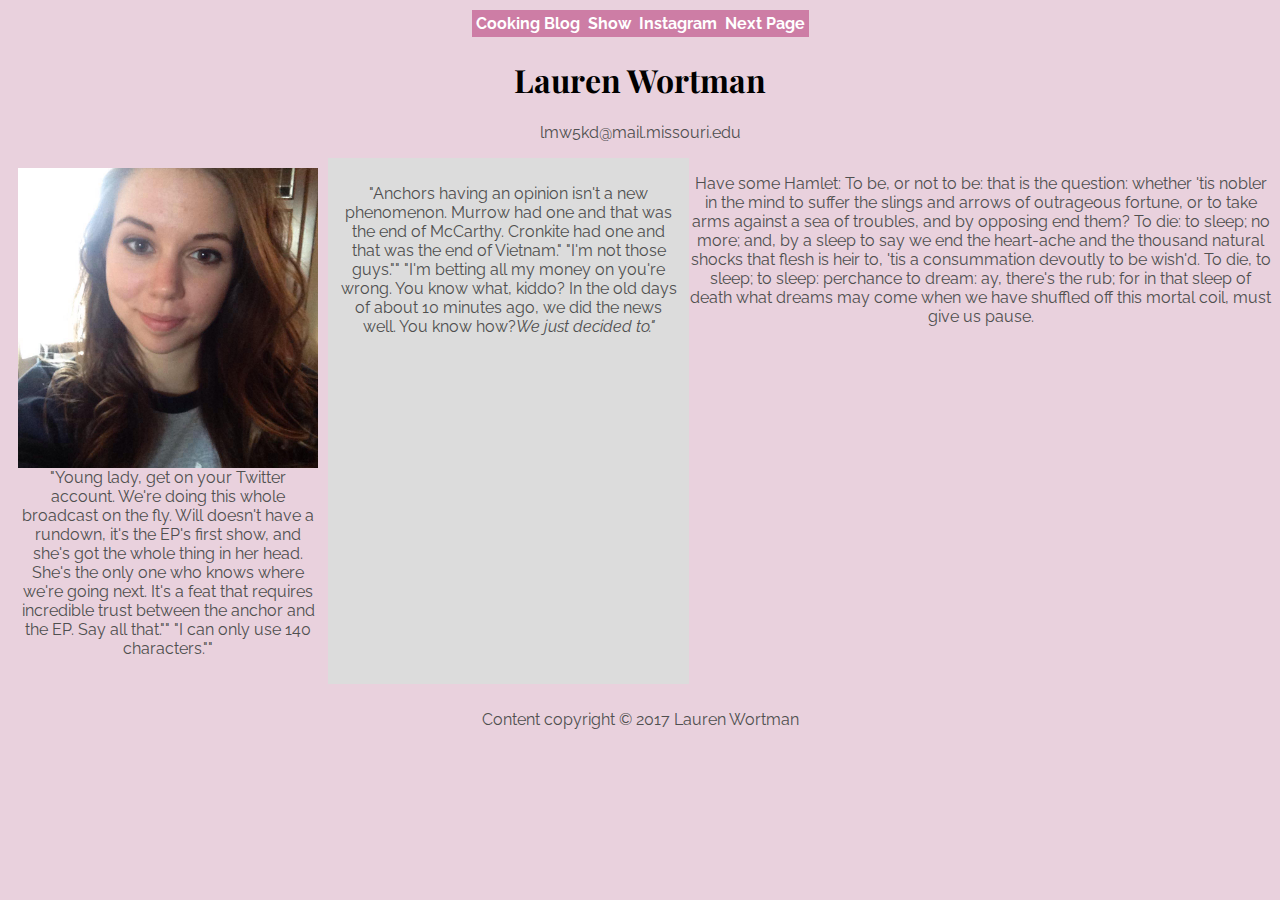
<file: index.html>
<!DOCTYPE html PUBLIC "-//W3C//DTD XHTML 1.0 Transitional//EN"
   "http://www.w3.org/TR/xhtml1/DTD/xhtml1-transitional.dtd">
<html xmlns="http://www.w3.org/1999/xhtml">
<head>
    <title>Lauren's first website</title>
    <meta http-equiv="content-type"
        content="text/html;charset=utf-8" />
    <meta name="viewport" content="width=device-width, initial-scale=1"/>
    <link href="https://fonts.googleapis.com/css?family=Playfair+Display:400,400i,700|Raleway:400,400i,700" rel="stylesheet"/>
    <link rel="stylesheet" type="text/css" href="style_copy.css"/>
    <script src="https://code.jquery.com/jquery-1.12.0.min.js"></script>
  <script src="finished.js" type="text/javascript"></script>
</head>
<body>
<nav>
  <header>
    <h1>Menu</h1>
  </header>
  <a class="menu-trigger" href="#">&#9776;</a>
<ul class="navigation" id="nav">
  <li><a href="https://cookingwithlauren.wordpress.com/">Cooking Blog</a></li>
  <li><a href="http://www.cc.com/shows/the-daily-show-with-trevor-noah">Show</a></li>
  <li><a href="https://www.instagram.com/burrito_the_corgi/">Instagram</a></li>
  <li><a href="index2.html">Next Page</a></li>
</ul>
</nav>
<h1><span class="bold">Lauren Wortman</span></h1>
<p>lmw5kd@mail.missouri.edu</p>
<div class="wrapper">
<!--This is a comment. It won't show up in your browser, only in the page source-->
<article>
    <div class="image">
      <a href="mailto:laurenmkwortman@gmail.com">
        <img src="Me.jpg" alt="This is my face" title="this picture is the biggest of pictures" width="300px" height="300px" />
    </a>
    </div>
    <p>"Young lady, get on your Twitter account.
      We're doing this whole broadcast on the fly.
      Will doesn't have a rundown, it's the EP's first show, and she's got the whole thing in her head.
      She's the only one who knows where we're going next.
      It's a feat that requires incredible trust between the anchor and the EP.
      Say all that.""
      "I can only use 140 characters.""</p>
</article>
<aside>
  <p> "Anchors having an opinion isn't a new phenomenon.
    Murrow had one and that was the end of McCarthy.
    Cronkite had one and that was the end of Vietnam."
    "I'm not those guys.""
    "I'm betting all my money on you're wrong.
    You know what, kiddo? In the old days of about 10 minutes ago, we did the news well.
    You know how?<span class="italic">We just decided to."</span>
  </p>
</aside>
<nextaside>
  <p> Have some Hamlet: To be, or not to be: that is the question: whether 'tis nobler in the mind to suffer the slings and arrows of outrageous fortune, or to take arms against a sea of troubles, and by opposing end them? To die: to sleep; no more; and, by a sleep to say we end the heart-ache and the thousand natural shocks that flesh is heir to, 'tis a consummation devoutly to be wish'd. To die, to sleep; to sleep: perchance to dream: ay, there's the rub; for in that sleep of death what dreams may come when we have shuffled off this mortal coil, must give us pause.
  </p>
</nextaside>
<footer><p>Content copyright &copy; 2017 Lauren Wortman</p></footer>
</div>
</body>
</html>
</file>
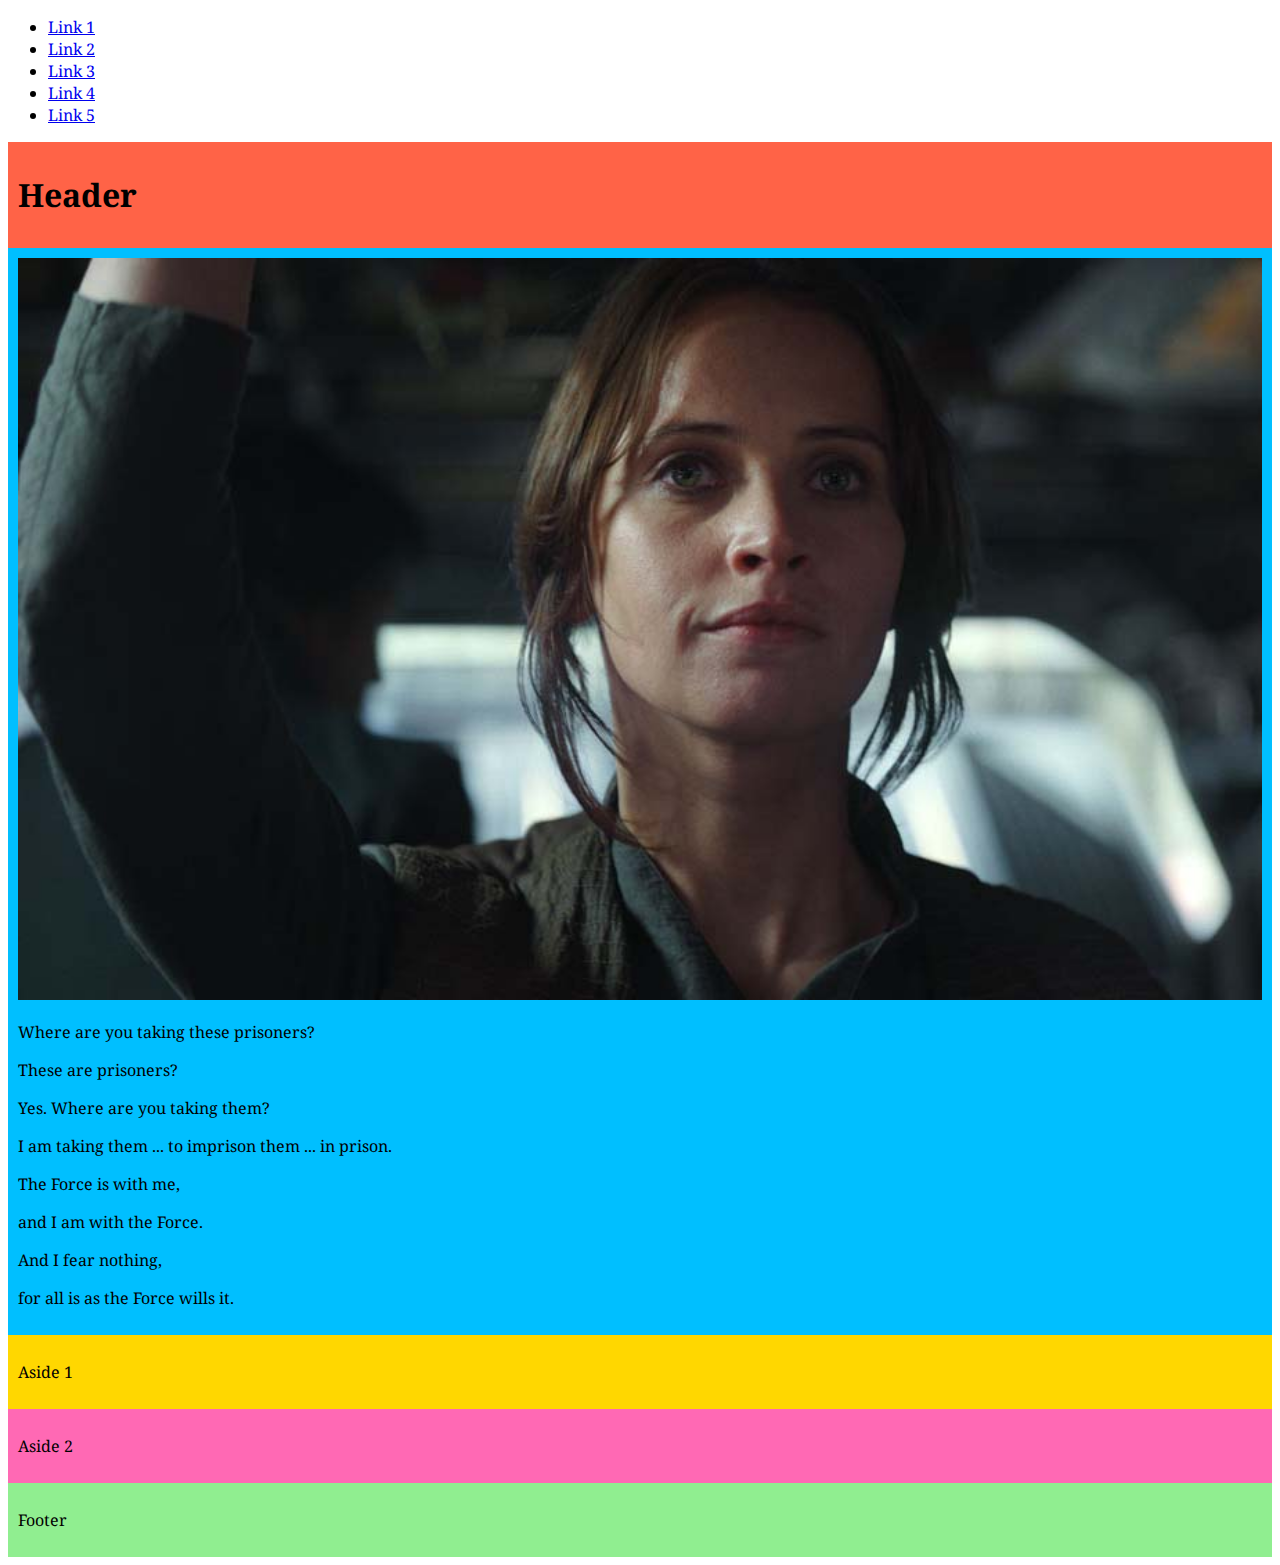
<file: flexbox-3col/index.html>
<!DOCTYPE html>

<html>
<head>
	<title>A basic page</title>
	<meta http-equiv="content-type" content="text/html;charset=utf-8" />
	<meta name="viewport" content="width=device-width, initial-scale=1">
	<link href="https://fonts.googleapis.com/css?family=Droid+Serif" rel="stylesheet">
	<link rel="stylesheet" href="style.css">
</head>

<body>
  <nav>
    <ul>
      <li><a href="#">Link 1</a></li>
      <li><a href="#">Link 2</a></li>
      <li><a href="#">Link 3</a></li>
      <li><a href="#">Link 4</a></li>
      <li><a href="#">Link 5</a></li>
    </ul>
  </nav>
	<div class="wapper">
  <header>
	  <h1>Header</h1>
  </header>
    <article>
		<div class="image">
			<img src="r1.jpg" alt="An image of Jyn Erso from Rogue 1"/>
		<div/>
		<div class="story">
      	<p>Where are you taking these prisoners?</p>
		<p>These are prisoners?</p>
		<p>Yes. Where are you taking them?</p>
		<p>I am taking them ... to imprison them ... in prison.</p>
		<p>The Force is with me,</p>
		<p>and I am with the Force.</p>
		<p>And I fear nothing,</p>
		<p>for all is as the Force wills it.</p>
	</div>
    </article>
    <aside class="aside-1">
		<p>Aside 1</p>
	</aside>
    <aside class="aside-2">
		<p>Aside 2</p>
	</aside>
    <footer>
		<p>Footer</p>
	</footer>
</div>
</body>
</html>
</file>
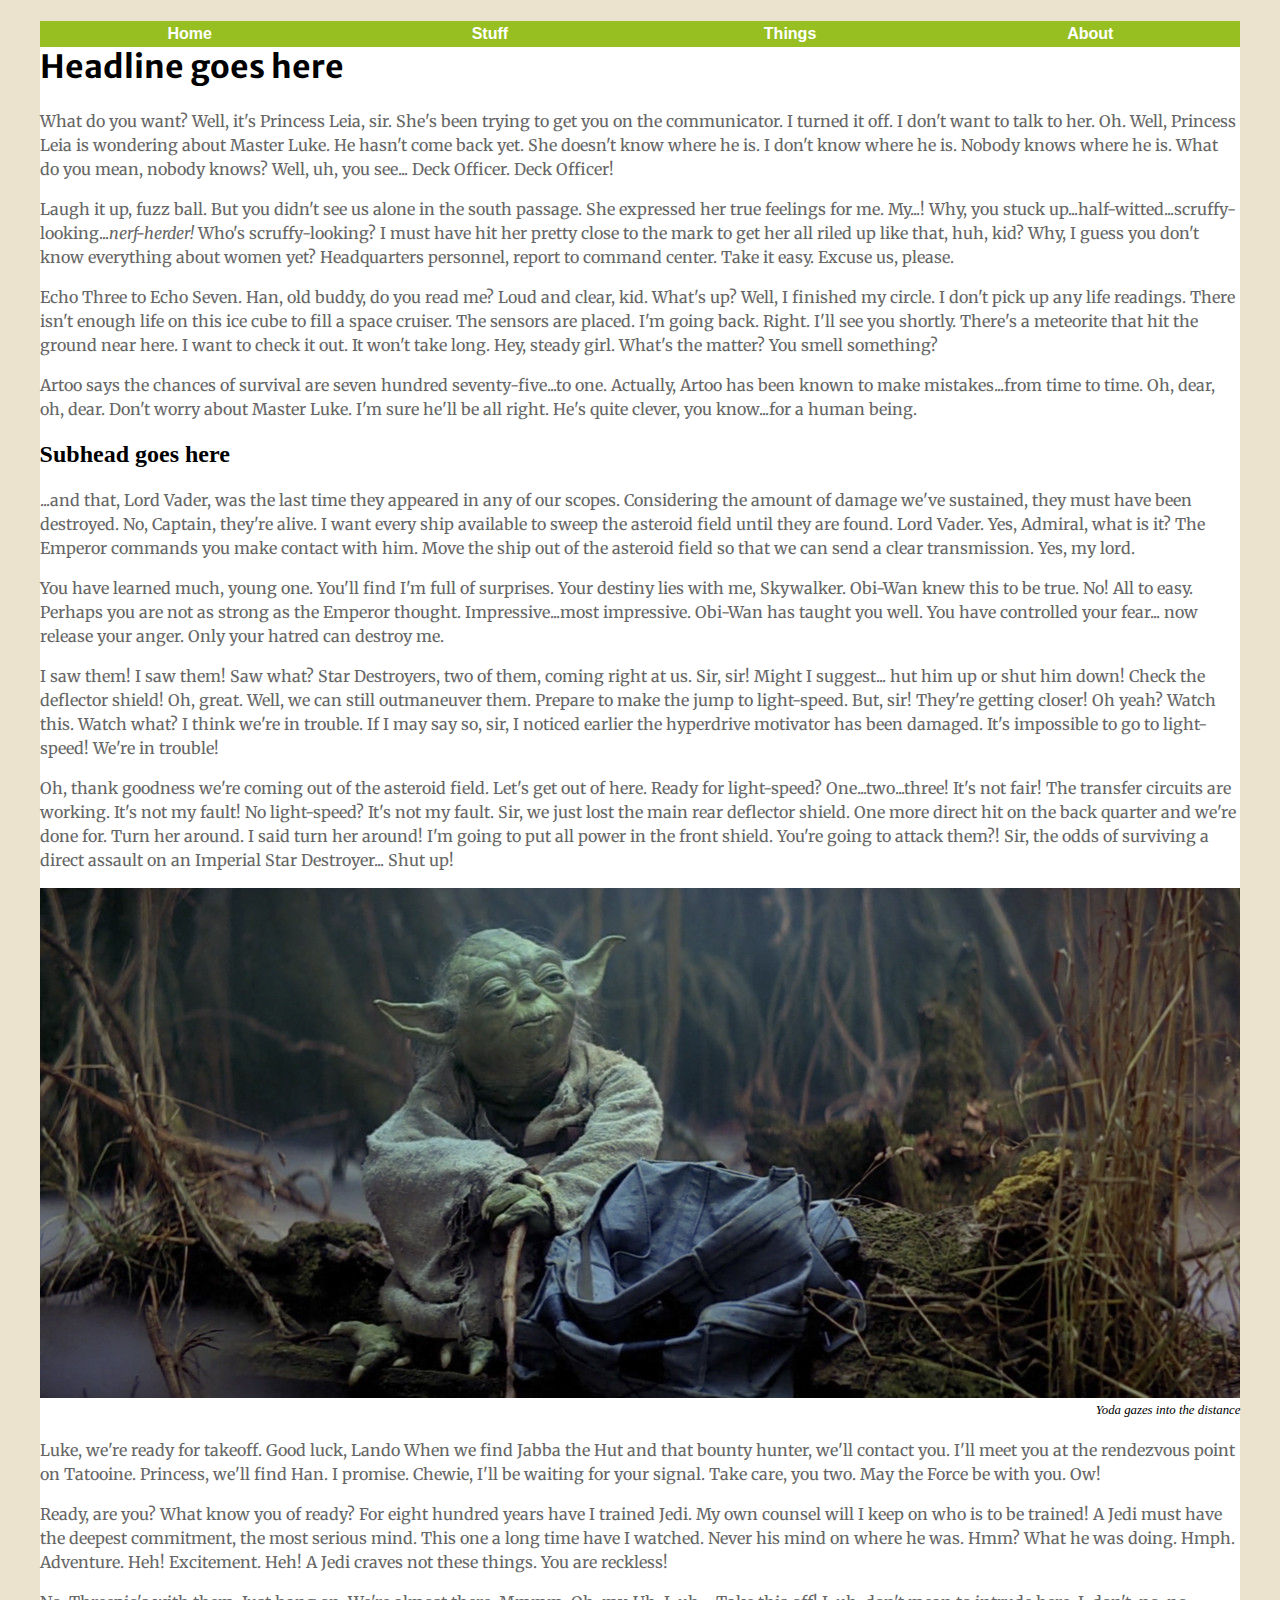
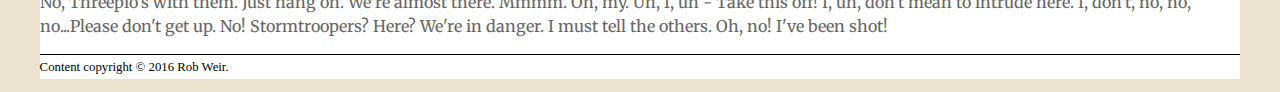
<file: google_fonts/index.html>
<!DOCTYPE html PUBLIC "-//W3C//DTD XHTML 1.0 Transitional//EN"
   "http://www.w3.org/TR/xhtml1/DTD/xhtml1-transitional.dtd">

<html xmlns="http://www.w3.org/1999/xhtml">

<head>
	<title>	Your page title goes here </title>
	<meta http-equiv="content-type" content="text/html;charset=utf-8" />
  <link href="https://fonts.googleapis.com/css?family=Merriweather|Merriweather+Sans:400,700" rel="stylesheet">
    <link rel="stylesheet" type="text/css" href="style.css">
    <!-- <style type="text/css">
        body {background-color:yellow;}
    </style> -->
</head>

<body>
<!--This is a comment. It won't show up in your browser, only in the page source-->
    <div id="container">

    <div id="header">
        <ul id="nav">
            <li><a href="index.html">Home</a></li>
            <li><a href="#">Stuff</a></li>
            <li><a href="#">Things</a></li>
            <li><a href="#">About</a></li>
        </ul>

        <h1>Headline goes here</h1>
    </div>
    <!-- end header div -->
    <p>What do you want? Well, it's Princess Leia, sir. She's been trying to get you on the communicator. I turned it off. I don't want to talk to her. Oh. Well, Princess Leia is wondering about Master Luke. He hasn't come back yet. She doesn't know where he is. I don't know where he is. Nobody knows where he is. What do you mean, nobody knows? Well, uh, you see... Deck Officer. Deck Officer!</p>

    <p>Laugh it up, fuzz ball. But you didn't see us alone in the south passage. She expressed her true feelings for me. My...! Why, you stuck up...half-witted...scruffy-looking...<span class="italic">nerf-herder!</span> Who's scruffy-looking? I must have hit her pretty close to the mark to get her all riled up like that, huh, kid? Why, I guess you don't know everything about women yet? Headquarters personnel, report to command center. Take it easy. Excuse us, please.</p>

    <p>Echo Three to Echo Seven. Han, old buddy, do you read me? Loud and clear, kid. What's up? Well, I finished my circle. I don't pick up any life readings. There isn't enough life on this ice cube to fill a space cruiser. The sensors are placed. I'm going back. Right. I'll see you shortly. There's a meteorite that hit the ground near here. I want to check it out. It won't take long. Hey, steady girl. What's the matter? You smell something?</p>

    <p>Artoo says the chances of survival are seven hundred seventy-five...to one. Actually, Artoo has been known to make mistakes...from time to time. Oh, dear, oh, dear. Don't worry about Master Luke. I'm sure he'll be all right. He's quite clever, you know...for a human being.</p>

    <h2>Subhead goes here</h2>

    <p>...and that, Lord Vader, was the last time they appeared in any of our scopes. Considering the amount of damage we've sustained, they must have been destroyed. No, Captain, they're alive. I want every ship available to sweep the asteroid field until they are found. Lord Vader. Yes, Admiral, what is it? The Emperor commands you make contact with him. Move the ship out of the asteroid field so that we can send a clear transmission. Yes, my lord.</p>

    <p>You have learned much, young one. You'll find I'm full of surprises. Your destiny lies with me, Skywalker. Obi-Wan knew this to be true. No! All to easy. Perhaps you are not as strong as the Emperor thought. Impressive...most impressive. Obi-Wan has taught you well. You have controlled your fear... now release your anger. Only your hatred can destroy me.</p>

    <p>I saw them! I saw them! Saw what? Star Destroyers, two of them, coming right at us. Sir, sir! Might I suggest... hut him up or shut him down! Check the deflector shield! Oh, great. Well, we can still outmaneuver them. Prepare to make the jump to light-speed. But, sir! They're getting closer! Oh yeah? Watch this. Watch what? I think we're in trouble. If I may say so, sir, I noticed earlier the hyperdrive motivator has been damaged. It's impossible to go to light-speed! We're in trouble!</p>

    <p>Oh, thank goodness we're coming out of the asteroid field. Let's get out of here. Ready for light-speed? One...two...three! It's not fair! The transfer circuits are working. It's not my fault! No light-speed? It's not my fault. Sir, we just lost the main rear deflector shield. One more direct hit on the back quarter and we're done for. Turn her around. I said turn her around! I'm going to put all power in the front shield. You're going to attack them?! Sir, the odds of surviving a direct assault on an Imperial Star Destroyer... Shut up!</p>

    <img src="img/yoda.jpg" alt="A picture of Jedi Master Yoda" width="100%" />

    <p class="caption">Yoda gazes into the distance<p>

    <p>Luke, we're ready for takeoff. Good luck, Lando When we find Jabba the Hut and that bounty hunter, we'll contact you. I'll meet you at the rendezvous point on Tatooine. Princess, we'll find Han. I promise. Chewie, I'll be waiting for your signal. Take care, you two. May the Force be with you. Ow!</p>

    <p>Ready, are you? What know you of ready? For eight hundred years have I trained Jedi. My own counsel will I keep on who is to be trained! A Jedi must have the deepest commitment, the most serious mind. This one a long time have I watched. Never his mind on where he was. Hmm? What he was doing. Hmph. Adventure. Heh! Excitement. Heh! A Jedi craves not these things. You are reckless!</p>

    <p>No, Threepio's with them. Just hang on. We're almost there. Mmmm. Oh, my. Uh, I, uh - Take this off! I, uh, don't mean to intrude here. I, don't, no, no, no...Please don't get up. No! Stormtroopers? Here? We're in danger. I must tell the others. Oh, no! I've been shot!</p>

    <p id="footer">Content copyright &copy; 2016 Rob Weir.</p>

    </div>
    <!-- end container div -->
</body>

</html>
</file>
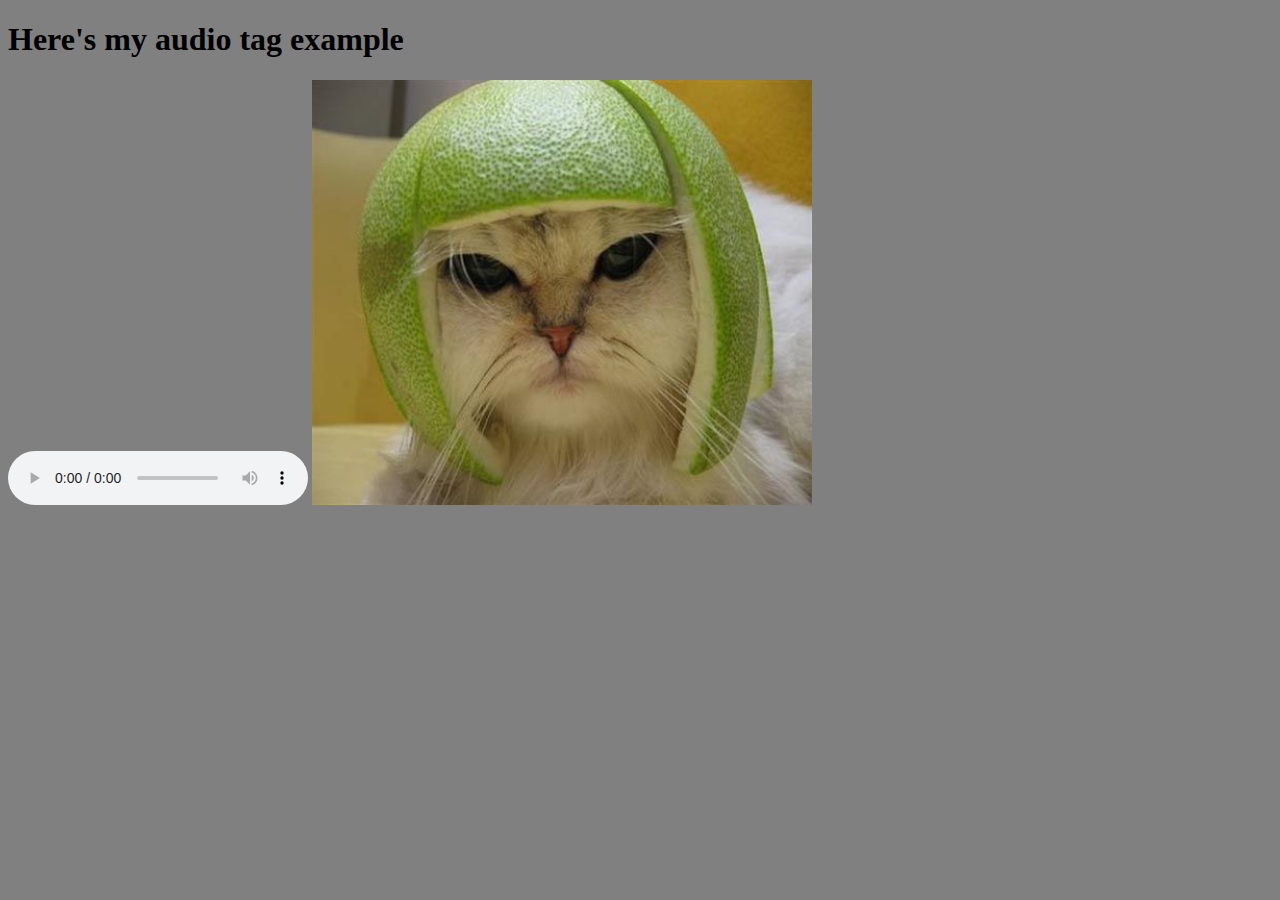
<file: html5/index.html>
<!DOCTYPE html>

<html>
<head>
	<title>A basic page</title>
	<link rel="stylesheet" href="style.css">

	<script>
	function draw_canvas() {
	  var canvas = document.getElementById("a");
	  var context = canvas.getContext("2d");
	  context.fillRect(50, 25, 150, 100);
	}
	</script>

</head>

<body>

<h1>Here's my audio tag example</h1>

<audio scr="audio/backwards.mp3" type="audio/mp3" controls>
</audio>

<img src="images/cat.jpg" alt="A cat picture" width="500px" />

</body>


</html>







<!--<object type="application/x-shockwave-flash" data="player.swf?soundFile=audio/backwards.mp3"><param name="movie" value="player.swf?soundFile=audio/backwards.mp3"></object>-->
</file>
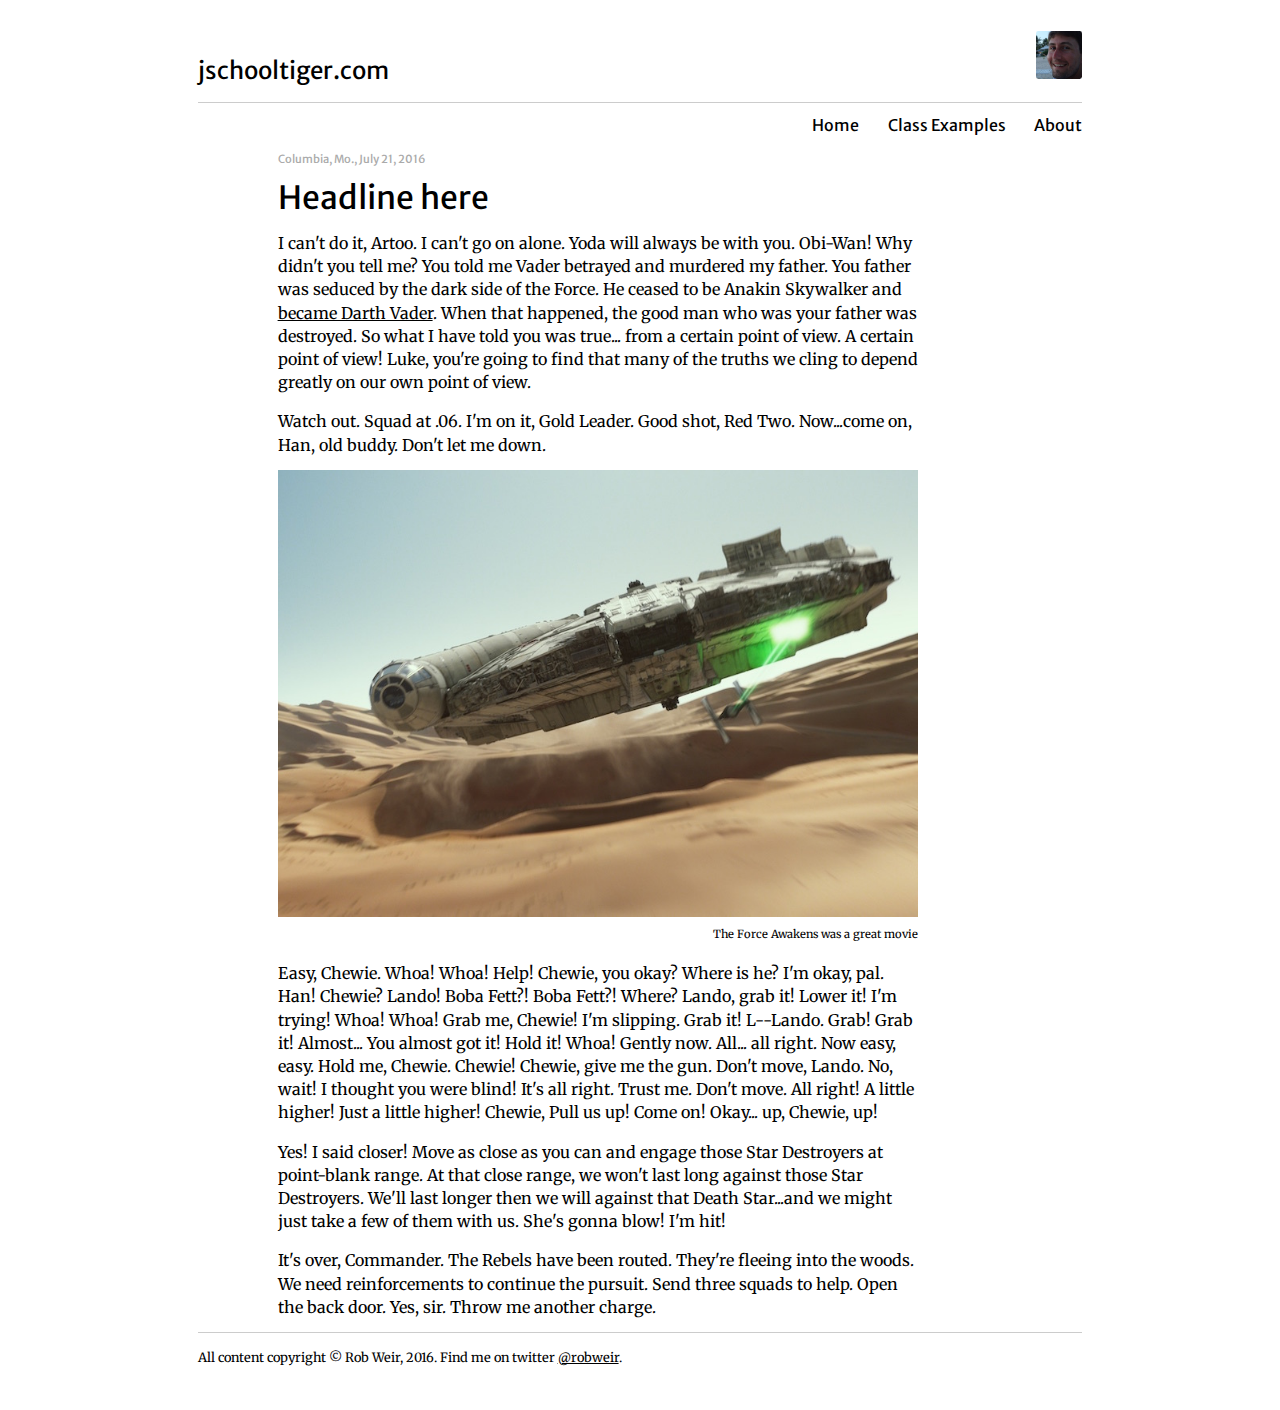
<file: show-hide/index.html>
<!DOCTYPE html>
​
<html>
​
    <head>
    	<title>	Rob's website </title>
    	<meta http-equiv="content-type" content="text/html;charset=utf-8" />
        <meta name="viewport" content="width=device-width, initial-scale=1">
        <link href='https://fonts.googleapis.com/css?family=Merriweather+Sans:400,700' rel='stylesheet' type='text/css'>
        <link href='https://fonts.googleapis.com/css?family=Merriweather:400,400italic,700italic,700' rel='stylesheet' type='text/css'>
        <link rel="stylesheet" href="style.css">
    </head>
​
    <body>
    <div id="container">
        <div id="bar">
            <h2>jschooltiger.com</h2>
            <a href="index.html"><img class="logo" src="img/mug.jpg" alt="A picture of the author"/></a>

        </div><!-- end bar div -->
        <nav>
            <ul>
                <li><a href="index.html">Home</a></li>
                <li><a href="class/index.html">Class Examples</a></li>
                <li><a href="about.html">About</a></li>
            </ul>
        </nav>

        <article>
            <p class="dateline">Columbia, Mo., July 21, 2016</p>
            <h1>Headline here</h1>
        	<p>I can't do it, Artoo. I can't go on alone. Yoda will always be with you. Obi-Wan! Why didn't you tell me? You told me Vader betrayed and murdered my father. You father was seduced by the dark side of the Force. He ceased to be Anakin Skywalker and <a href="https://en.wikipedia.org/wiki/Darth_Vader">became Darth Vader</a>. When that happened, the good man who was your father was destroyed. So what I have told you was true... from a certain point of view. A certain point of view! Luke, you're going to find that many of the truths we cling to depend greatly on our own point of view.</p>

            <p>Watch out. Squad at .06. I'm on it, Gold Leader. Good shot, Red Two. Now...come on, Han, old buddy. Don't let me down.</p>

            <img src="img/mf.jpg" width="100%" alt="A picture of the Millennium Falcon"/>
            <p class="caption">The Force Awakens was a great movie</p>

            <p>Easy, Chewie. Whoa! Whoa! Help! Chewie, you okay? Where is he? I'm okay, pal. Han! Chewie? Lando! Boba Fett?! Boba Fett?! Where? Lando, grab it! Lower it! I'm trying! Whoa! Whoa! Grab me, Chewie! I'm slipping. Grab it! L--Lando. Grab! Grab it! Almost... You almost got it! Hold it! Whoa! Gently now. All... all right. Now easy, easy. Hold me, Chewie. Chewie! Chewie, give me the gun. Don't move, Lando. No, wait! I thought you were blind! It's all right. Trust me. Don't move. All right! A little higher! Just a little higher! Chewie, Pull us up! Come on! Okay... up, Chewie, up!</p>

            <p>Yes! I said closer! Move as close as you can and engage those Star Destroyers at point-blank range. At that close range, we won't last long against those Star Destroyers. We'll last longer then we will against that Death Star...and we might just take a few of them with us. She's gonna blow! I'm hit!</p>

            <p>It's over, Commander. The Rebels have been routed. They're fleeing into the woods. We need reinforcements to continue the pursuit. Send three squads to help. Open the back door. Yes, sir. Throw me another charge.</p>
        </article>
    <footer>
        <p>All content copyright &copy; Rob Weir, 2016. Find me on twitter <a href="https://twitter.com/robweir">@robweir</a>.</p>
    </footer>
    </div><!-- end container div -->
    </body>
​
</html>
</file>
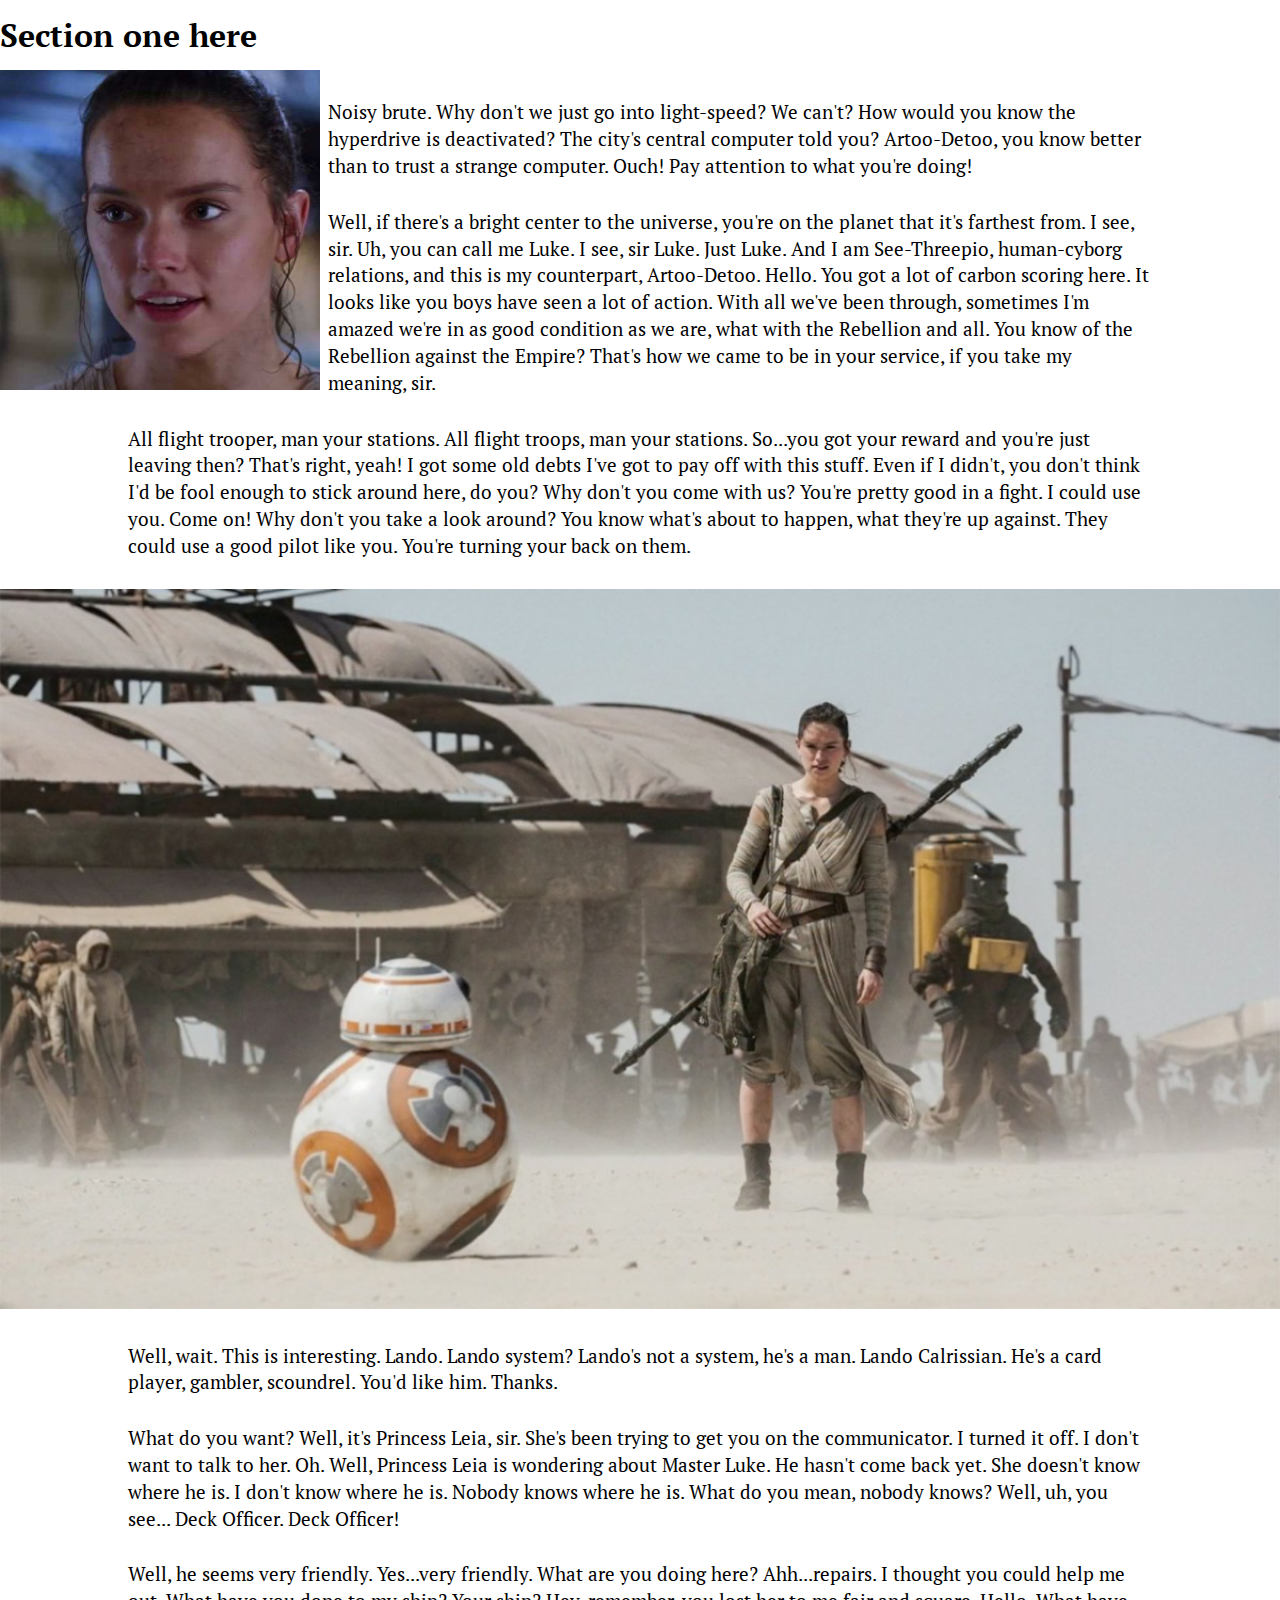
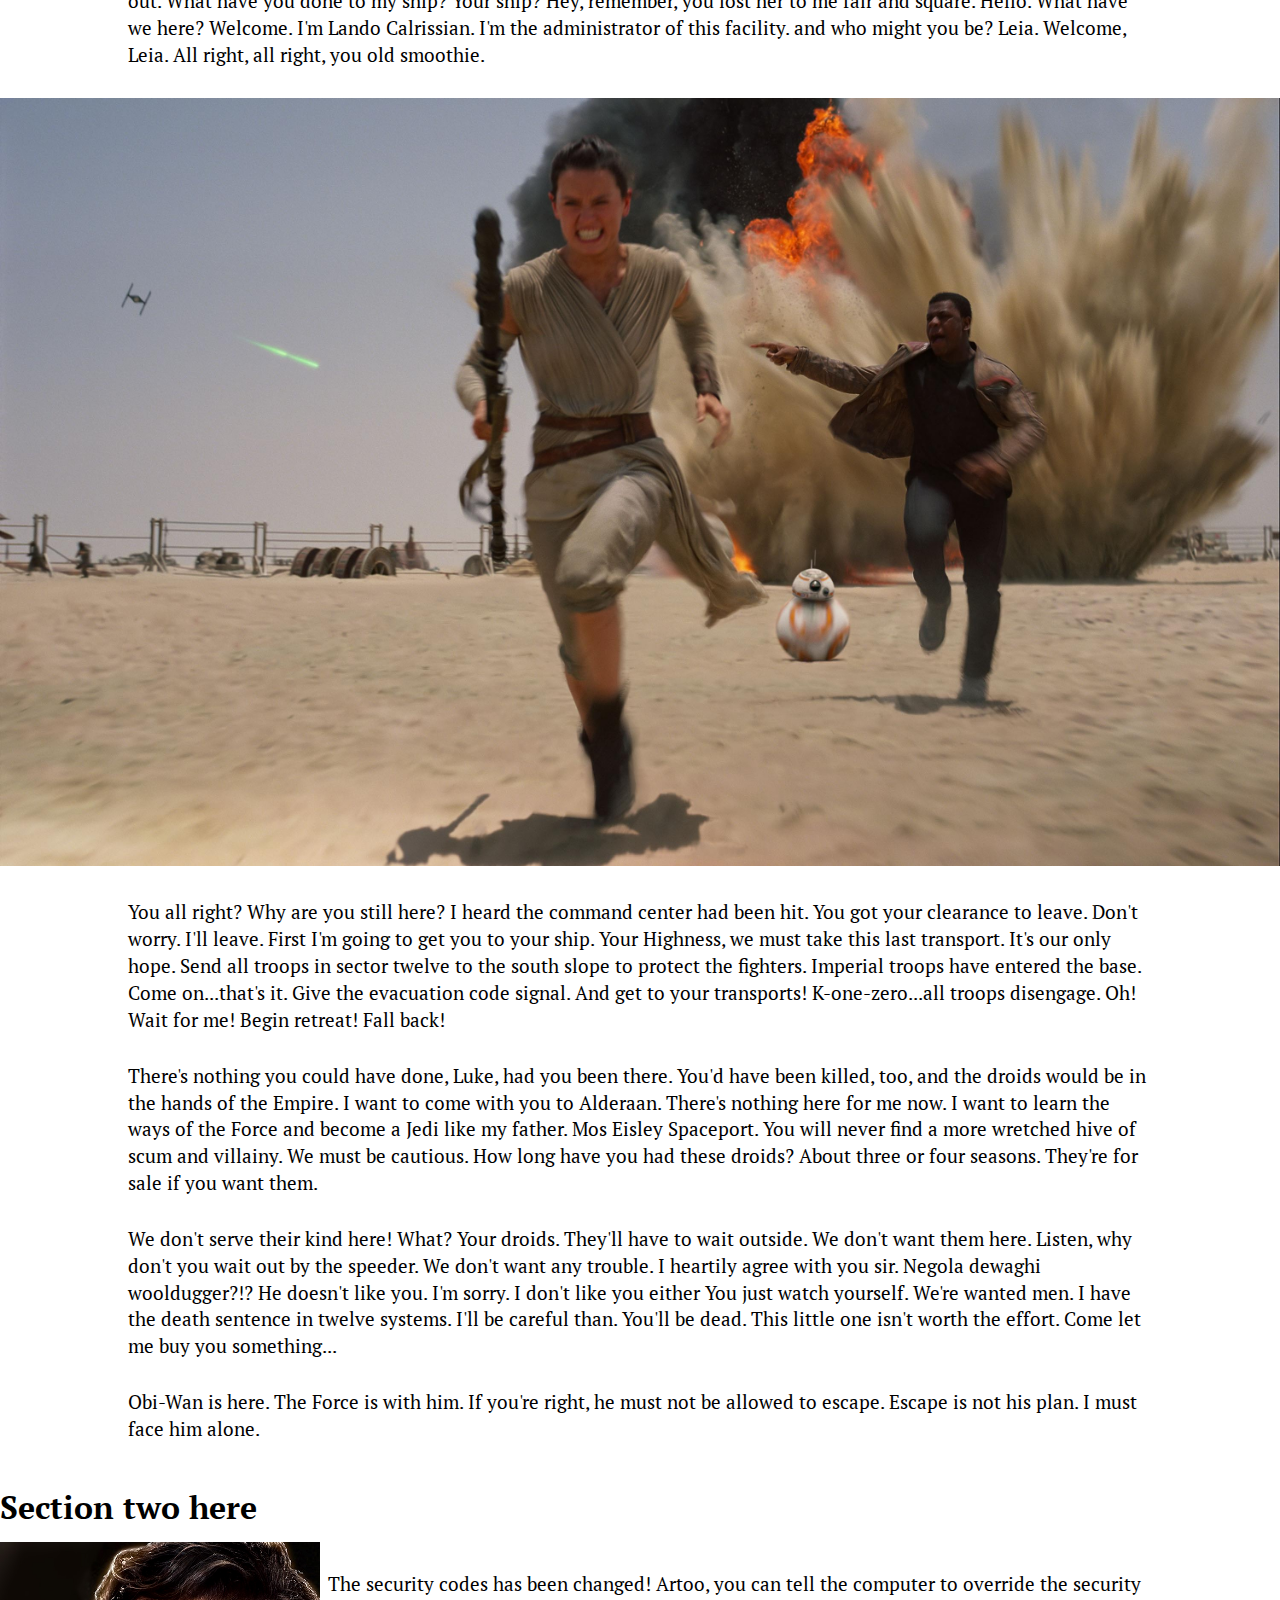
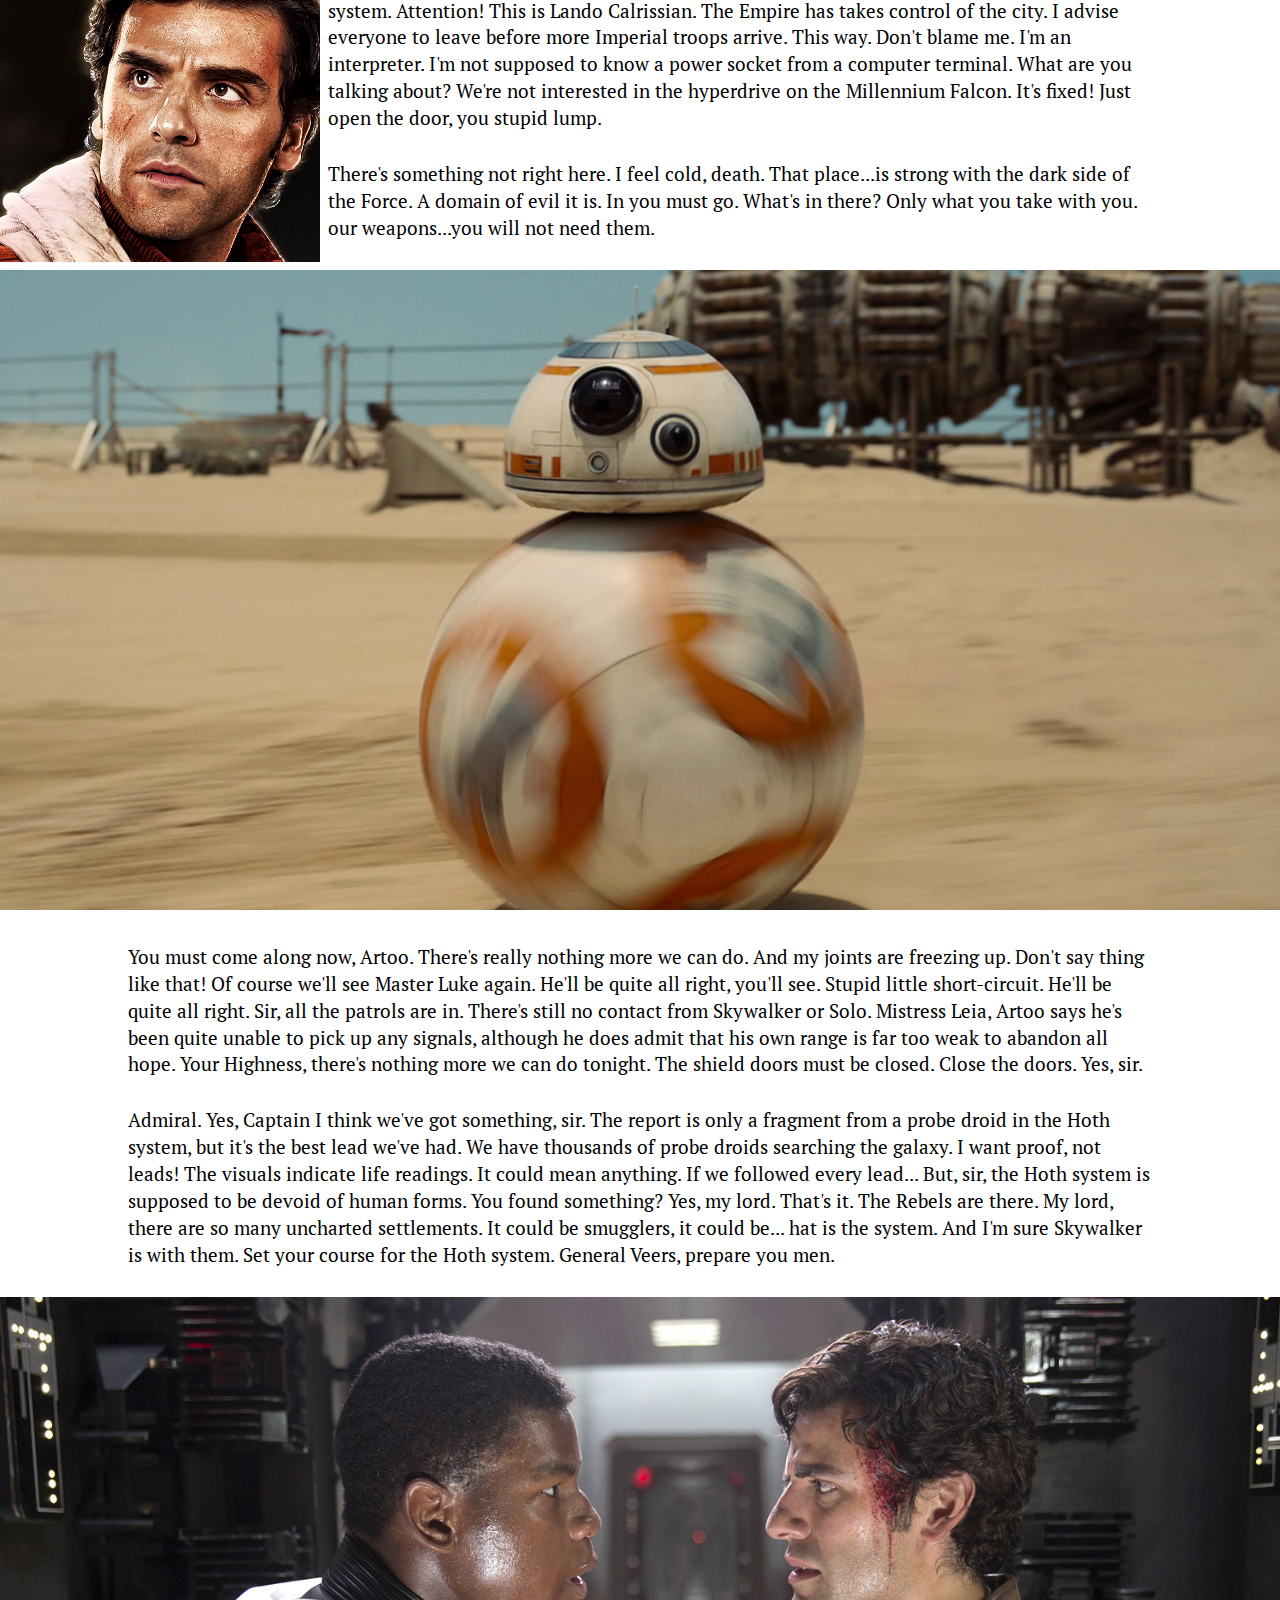
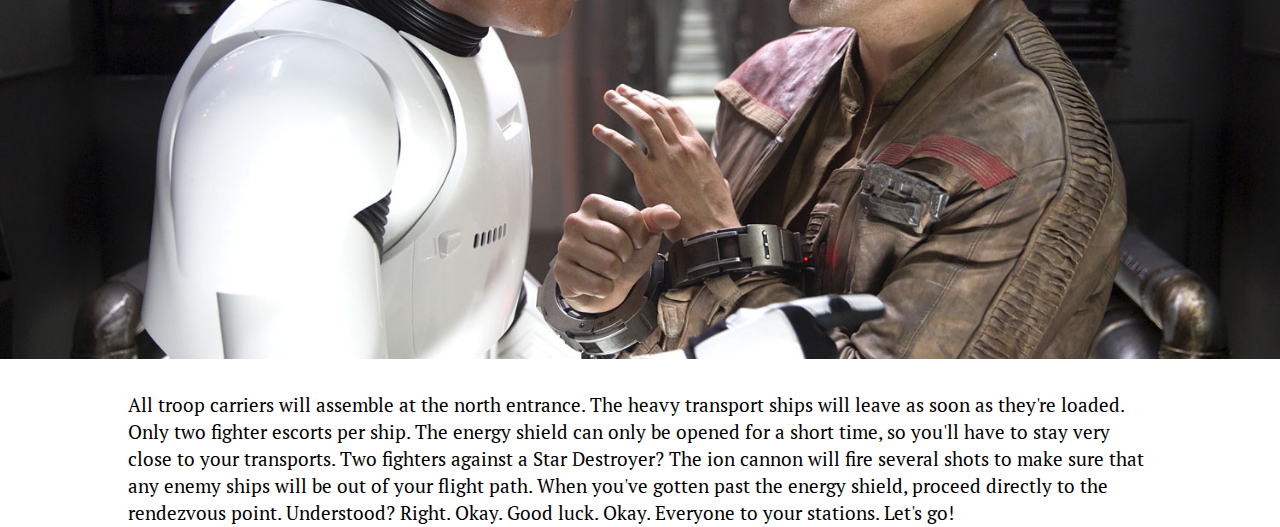
<file: responsive_class/responsive_img/index.html>
<!DOCTYPE html>

<html>
	<head>
		<title>A basic page</title>
		<meta name="viewport" content="width=device-width, initial-scale=1">
		<link href='https://fonts.googleapis.com/css?family=PT+Serif:400,700' rel='stylesheet' type='text/css'>
		<link rel="stylesheet" href="style.css">
</head>

<body>

	<h2>Section one here</h2>
	<img src="images/mug01.jpg" class="mug"/>
	<p>Noisy brute. Why don't we just go into light-speed? We can't? How would you know the hyperdrive is deactivated? The city's central computer told you? Artoo-Detoo, you know better than to trust a strange computer. Ouch! Pay attention to what you're doing!</p>

	<p>Well, if there's a bright center to the universe, you're on the planet that it's farthest from. I see, sir. Uh, you can call me Luke. I see, sir Luke. Just Luke. And I am See-Threepio, human-cyborg relations, and this is my counterpart, Artoo-Detoo. Hello. You got a lot of carbon scoring here. It looks like you boys have seen a lot of action. With all we've been through, sometimes I'm amazed we're in as good condition as we are, what with the Rebellion and all. You know of the Rebellion against the Empire? That's how we came to be in your service, if you take my meaning, sir.</p>

	<p>All flight trooper, man your stations. All flight troops, man your stations. So...you got your reward and you're just leaving then? That's right, yeah! I got some old debts I've got to pay off with this stuff. Even if I didn't, you don't think I'd be fool enough to stick around here, do you? Why don't you come with us? You're pretty good in a fight. I could use you. Come on! Why don't you take a look around? You know what's about to happen, what they're up against. They could use a good pilot like you. You're turning your back on them.</p>

	<img src="images/tfa01.jpg" class="feature"/>
	<p>Well, wait. This is interesting. Lando. Lando system? Lando's not a system, he's a man. Lando Calrissian. He's a card player, gambler, scoundrel. You'd like him. Thanks.</p>

	<p>What do you want? Well, it's Princess Leia, sir. She's been trying to get you on the communicator. I turned it off. I don't want to talk to her. Oh. Well, Princess Leia is wondering about Master Luke. He hasn't come back yet. She doesn't know where he is. I don't know where he is. Nobody knows where he is. What do you mean, nobody knows? Well, uh, you see... Deck Officer. Deck Officer!</p>

	<p>Well, he seems very friendly. Yes...very friendly. What are you doing here? Ahh...repairs. I thought you could help me out. What have you done to my ship? Your ship? Hey, remember, you lost her to me fair and square. Hello. What have we here? Welcome. I'm Lando Calrissian. I'm the administrator of this facility. and who might you be? Leia. Welcome, Leia. All right, all right, you old smoothie.</p>
	<img src="images/tfa02.jpg" class="feature"/>

	<p>You all right? Why are you still here? I heard the command center had been hit. You got your clearance to leave. Don't worry. I'll leave. First I'm going to get you to your ship. Your Highness, we must take this last transport. It's our only hope. Send all troops in sector twelve to the south slope to protect the fighters. Imperial troops have entered the base. Come on...that's it. Give the evacuation code signal. And get to your transports! K-one-zero...all troops disengage. Oh! Wait for me! Begin retreat! Fall back!</p>

	<p>There's nothing you could have done, Luke, had you been there. You'd have been killed, too, and the droids would be in the hands of the Empire. I want to come with you to Alderaan. There's nothing here for me now. I want to learn the ways of the Force and become a Jedi like my father. Mos Eisley Spaceport. You will never find a more wretched hive of scum and villainy. We must be cautious. How long have you had these droids? About three or four seasons. They're for sale if you want them.</p>

	<p>We don't serve their kind here! What? Your droids. They'll have to wait outside. We don't want them here. Listen, why don't you wait out by the speeder. We don't want any trouble. I heartily agree with you sir. Negola dewaghi wooldugger?!? He doesn't like you. I'm sorry. I don't like you either You just watch yourself. We're wanted men. I have the death sentence in twelve systems. I'll be careful than. You'll be dead. This little one isn't worth the effort. Come let me buy you something...</p>

	<p>Obi-Wan is here. The Force is with him. If you're right, he must not be allowed to escape. Escape is not his plan. I must face him alone.</p>

	<h2>Section two here</h2>
	<img src="images/mug02.jpg" class="mug"/>

	<p>The security codes has been changed! Artoo, you can tell the computer to override the security system. Attention! This is Lando Calrissian. The Empire has takes control of the city. I advise everyone to leave before more Imperial troops arrive. This way. Don't blame me. I'm an interpreter. I'm not supposed to know a power socket from a computer terminal. What are you talking about? We're not interested in the hyperdrive on the Millennium Falcon. It's fixed! Just open the door, you stupid lump.</p>

	<p>There's something not right here. I feel cold, death. That place...is strong with the dark side of the Force. A domain of evil it is. In you must go. What's in there? Only what you take with you. our weapons...you will not need them.</p>
	<img src="images/tfa03.jpg" class="feature"/>

	<p>You must come along now, Artoo. There's really nothing more we can do. And my joints are freezing up. Don't say thing like that! Of course we'll see Master Luke again. He'll be quite all right, you'll see. Stupid little short-circuit. He'll be quite all right. Sir, all the patrols are in. There's still no contact from Skywalker or Solo. Mistress Leia, Artoo says he's been quite unable to pick up any signals, although he does admit that his own range is far too weak to abandon all hope. Your Highness, there's nothing more we can do tonight. The shield doors must be closed. Close the doors. Yes, sir.</p>

	<p>Admiral. Yes, Captain I think we've got something, sir. The report is only a fragment from a probe droid in the Hoth system, but it's the best lead we've had. We have thousands of probe droids searching the galaxy. I want proof, not leads! The visuals indicate life readings. It could mean anything. If we followed every lead... But, sir, the Hoth system is supposed to be devoid of human forms. You found something? Yes, my lord. That's it. The Rebels are there. My lord, there are so many uncharted settlements. It could be smugglers, it could be... hat is the system. And I'm sure Skywalker is with them. Set your course for the Hoth system. General Veers, prepare you men.</p>
	<img src="images/tfa04.jpg" class="feature"/>

	<p>All troop carriers will assemble at the north entrance. The heavy transport ships will leave as soon as they're loaded. Only two fighter escorts per ship. The energy shield can only be opened for a short time, so you'll have to stay very close to your transports. Two fighters against a Star Destroyer? The ion cannon will fire several shots to make sure that any enemy ships will be out of your flight path. When you've gotten past the energy shield, proceed directly to the rendezvous point. Understood? Right. Okay. Good luck. Okay. Everyone to your stations. Let's go!</p>


</body>


</html>
</file>
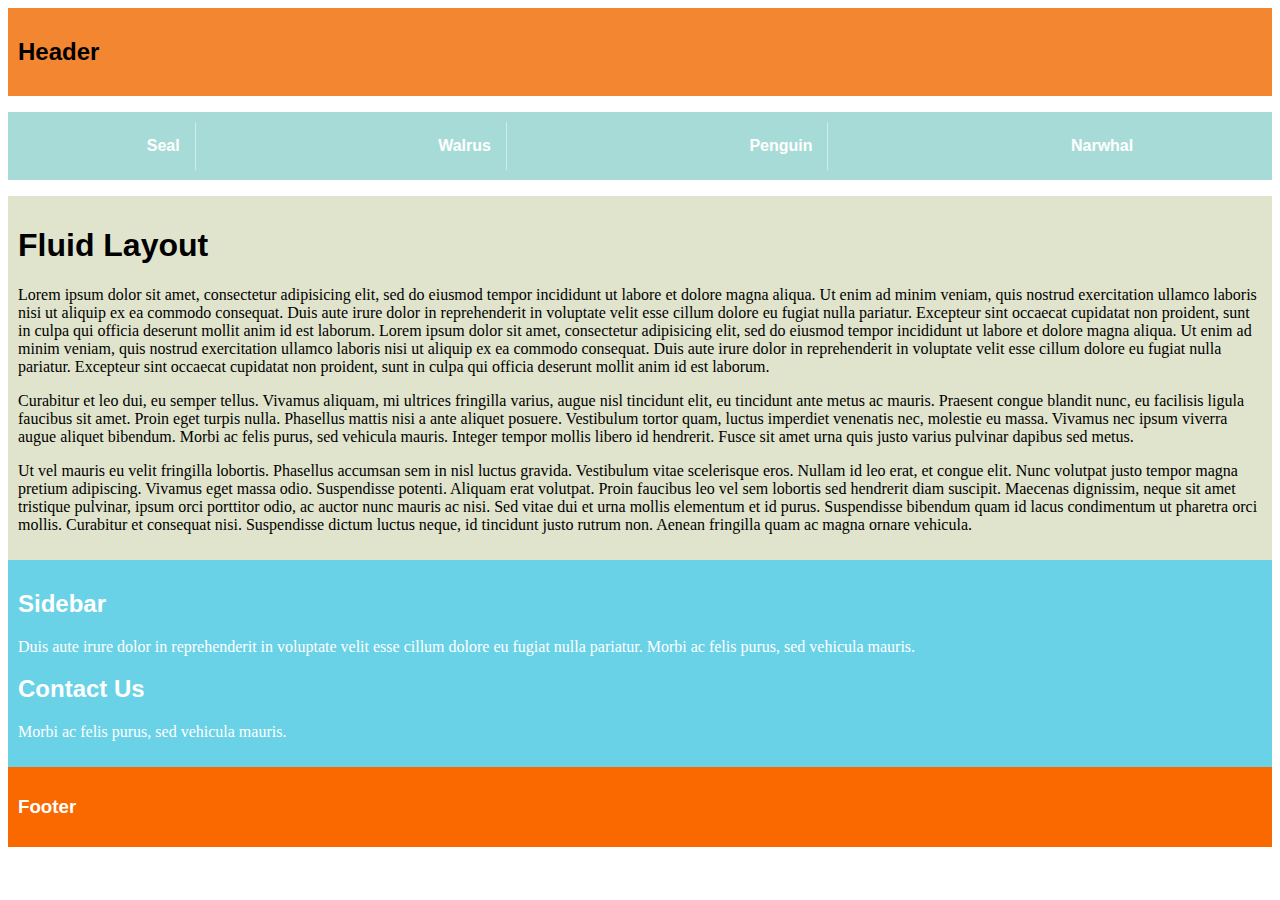
<file: responsive_class/responsive_media_queries/index.html>
<!doctype html>
<html>
<head>
  <title>A Fluid Layout</title>
  <meta name="viewport" content="width=device-width, initial-scale=1">
  <link rel="stylesheet" href="main.css" />
</head>
<body>

  <div id="header">
    <div class="inner">
      <h2>Header</h2>
    </div>
  </div>
<div class="wrapper">
    <div id="nav">
      <ul>
        <li><a href="#">Seal</a></li>
        <li><a href="#">Walrus</a></li>
        <li><a href="#">Penguin</a></li>
        <li><a href="#">Narwhal</a></li>
      </ul>
    </div>
<div id="pageBody">
    <div id="content">
      <div class="inner">

        <h1>Fluid Layout</h1>

        <p>Lorem ipsum dolor sit amet, consectetur adipisicing elit, sed do eiusmod tempor incididunt ut labore et dolore magna aliqua. Ut enim ad minim veniam, quis nostrud exercitation ullamco laboris nisi ut aliquip ex ea commodo consequat. Duis aute irure dolor in reprehenderit in voluptate velit esse cillum dolore eu fugiat nulla pariatur. Excepteur sint occaecat cupidatat non proident, sunt in culpa qui officia deserunt mollit anim id est laborum. Lorem ipsum dolor sit amet, consectetur adipisicing elit, sed do eiusmod tempor incididunt ut labore et dolore magna aliqua. Ut enim ad minim veniam, quis nostrud exercitation ullamco laboris nisi ut aliquip ex ea commodo consequat. Duis aute irure dolor in reprehenderit in voluptate velit esse cillum dolore eu fugiat nulla pariatur. Excepteur sint occaecat cupidatat non proident, sunt in culpa qui officia deserunt mollit anim id est laborum.</p>

        <p>Curabitur et leo dui, eu semper tellus. Vivamus aliquam, mi ultrices fringilla varius, augue nisl tincidunt elit, eu tincidunt ante metus ac mauris. Praesent congue blandit nunc, eu facilisis ligula faucibus sit amet. Proin eget turpis nulla. Phasellus mattis nisi a ante aliquet posuere. Vestibulum tortor quam, luctus imperdiet venenatis nec, molestie eu massa. Vivamus nec ipsum viverra augue aliquet bibendum. Morbi ac felis purus, sed vehicula mauris. Integer tempor mollis libero id hendrerit. Fusce sit amet urna quis justo varius pulvinar dapibus sed metus.

        <p>Ut vel mauris eu velit fringilla lobortis. Phasellus accumsan sem in nisl luctus gravida. Vestibulum vitae scelerisque eros. Nullam id leo erat, et congue elit. Nunc volutpat justo tempor magna pretium adipiscing. Vivamus eget massa odio. Suspendisse potenti. Aliquam erat volutpat. Proin faucibus leo vel sem lobortis sed hendrerit diam suscipit. Maecenas dignissim, neque sit amet tristique pulvinar, ipsum orci porttitor odio, ac auctor nunc mauris ac nisi. Sed vitae dui et urna mollis elementum et id purus. Suspendisse bibendum quam id lacus condimentum ut pharetra orci mollis. Curabitur et consequat nisi. Suspendisse dictum luctus neque, id tincidunt justo rutrum non. Aenean fringilla quam ac magna ornare vehicula.</p>

      </div>
    </div>

    <div id="sidebar">
      <div class="inner">

        <h2>Sidebar</h2>
        <p>Duis aute irure dolor in reprehenderit in voluptate velit esse cillum dolore eu fugiat nulla pariatur. Morbi ac felis purus, sed vehicula mauris.</p>

        <h2>Contact Us</h2>
        <p>Morbi ac felis purus, sed vehicula mauris.</p>

      </div>
    </div>

  </div>
</div>

  <div id="footer">
    <div class="inner">
      <h3>Footer</h3>
    </div>
  </div>


</body>
</html>
</file>
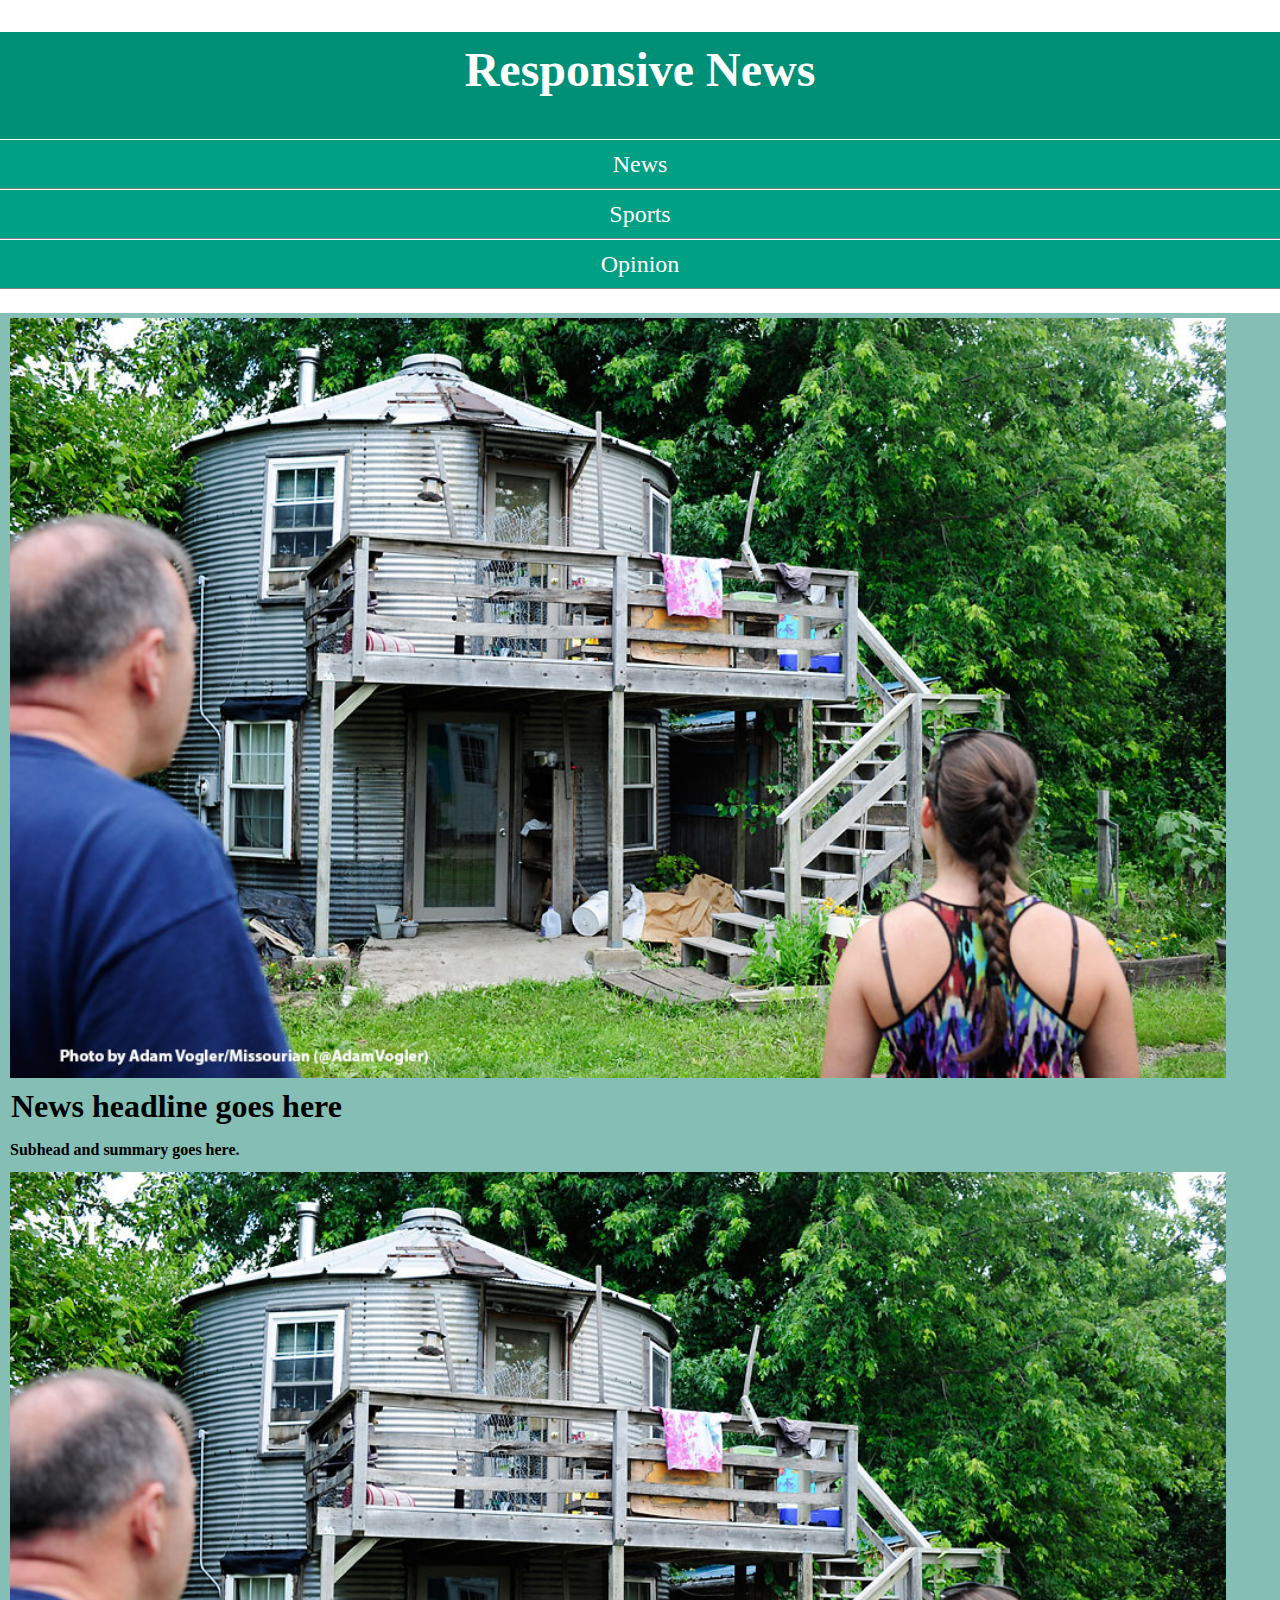
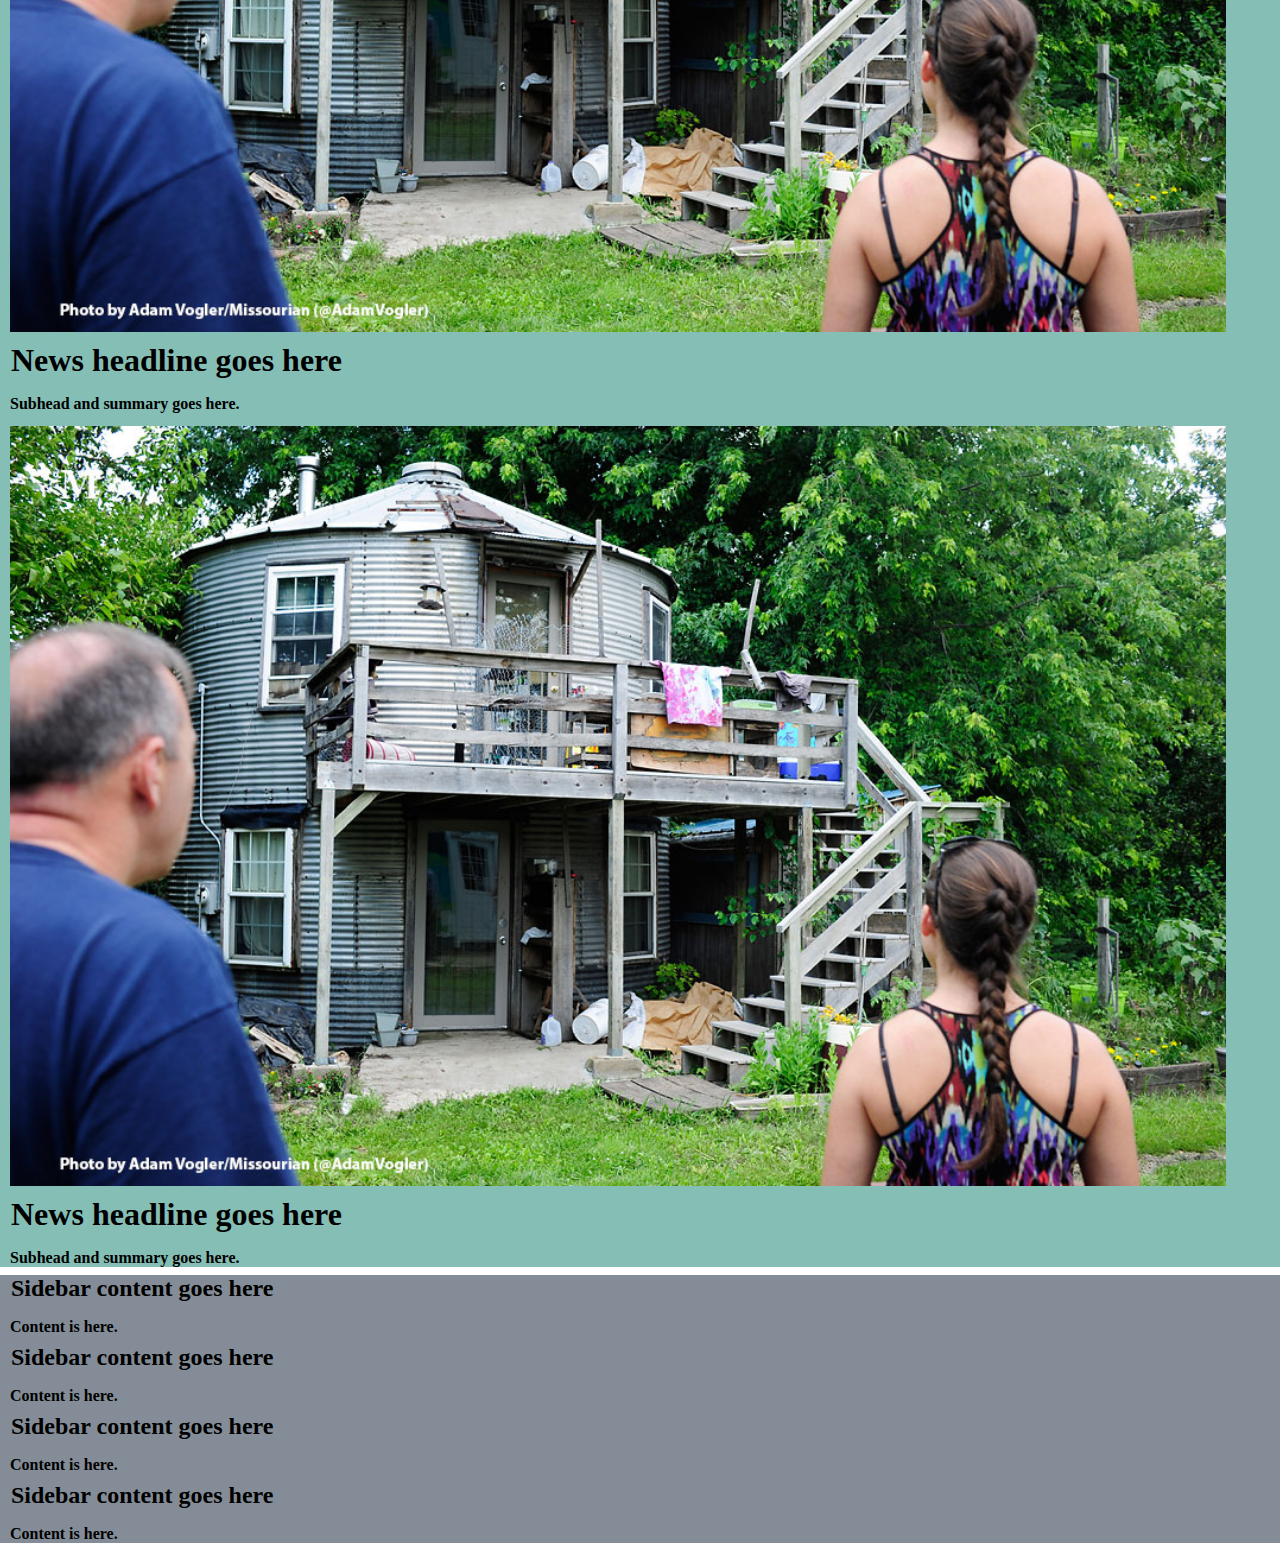
<file: responsive_class/responsive_photos/index.html>
<!DOCTYPE html>

<html>
  <head>
    <meta name="viewport" content="width=device-width, initial-scale=1">
    <link rel="stylesheet" href="styles.css">
  </head>

  <body>
    <div class="head">
    <header>
      <h1>Responsive News</h1>
    </header>
    <nav>
      <ul class="nav">
        <li><a href="#">News</a></li>
        <li><a href="#">Sports</a></li>
        <li><a href="#">Opinion</a></li>
      </ul>
    </nav>
  </div>
    <div class="wrapper">
      <div class="main">
        <div class="story">
          <img src="images/photo1.jpg" alt="News photo" />
          <div class="summary">
          <h2><a href="#">News headline goes here</a></h2>
          <h3>Subhead and summary goes here.</h3>
        </div>
        </div>
        <div class="story">
          <img src="images/photo1.jpg" alt="News photo" />
          <div class="summary">
          <h2><a href="#">News headline goes here</a></h2>
          <h3>Subhead and summary goes here.</h3>
        </div>
        </div>
        <div class="story">
          <img src="images/photo1.jpg" alt="News photo" />
          <div class="summary">
          <h2><a href="#">News headline goes here</a></h2>
          <h3>Subhead and summary goes here.</h3>
        </div>
        </div>
      </div>

      <aside>
        <h2>Sidebar content goes here</h2>
        <h3>Content is here.</h3>
        <h2>Sidebar content goes here</h2>
        <h3>Content is here.</h3>
        <h2>Sidebar content goes here</h2>
        <h3>Content is here.</h3>
        <h2>Sidebar content goes here</h2>
        <h3>Content is here.</h3>
      </aside>
    </div>
  </body>
</html>
</file>
<file: style_copy.css>
/*styles go here*/

p {
  color: #4f4f4f;
  font-family: "Raleway", Arial, sans-serif;
  text-align: center;
}

.italic {
	font-style: italic;
}

header, article, aside, footer {
  flex: 1 100%;
  padding: 10px;
}


h1 {
  font-family: "Playfair Display", "Times New Roman", serif;
  text-align: center;
}

.bold {
  font-weight: bold;
}

body {
  background-color: #e9d1dd;
  text-align: center;
}

#container {
  width: 95%;
  margin: 0 auto 0 auto
}

#nav {
  padding: 0;
  list-style-type: none;
  margin-right: 10px;
}

#nav li {
  margin: 0;
  padding:0;

}

.navigation{
	list-style: none;
	margin: 10px;
    padding: 0;
    display: flex;
	flex-flow: column;
}

#nav a:link, #nav a:visited {
  display: block;
  color: #ffffff;
  background-color: #cd7da5;
  font-weight: bold;
  text-align: center;
  text-decoration: none;
  padding: 4px;
  font-family: "Raleway", Arial, sans-serif;
}

#nav a:hover, #nav a:active {
  background-color: #AAD7F6;
}

.caption {
  color: black;
  font-family: Georgia, "Times New Roman", serif;
  margin-top: 0;
  font-style: italic;
  font-size: 0.8em;
  text-align: right;
}

.footer {
  color: grey;
  font-family: "Playfair Display", "Times New Roman", serif;
  font-size: 0.8em;
  border-top: 1px solid grey;
}

.navigation a {
  text-decoration: none;
  display: block;
  color: white;
  text-align: center;
  padding: 10px;
}

.navigation li:last-of-type a{
  border-bottom: none;
}

.wrapper {
    display: flex;
    flex-flow: row;
    flex-wrap: wrap;
}

.menu-trigger {
  order:1;
  font-size: 1.75em;
  width: 2em;
}

nav ul {
  display: none;
}

aside {
  background-color: #DCDCDC;
}

@media screen and (min-width: 600px) {

  .navigation {
    flex-flow: row wrap;
    justify-content: flex-end;
    border-radius: 10px;
    margin-right: 10px;
  }

  .menu-trigger {
    display: none;
  }

  header {
    display: none;
  }

  aside {
    flex: 1 100px;
    background-color: #DCDCDC;
 }

  article {
    flex: 0px;
    order: 0;
  }

  footer {
    order: 4;
    border-top: 3px;
  }

  img {
      border: none;
      float: left;
    }

}

@media screen and (min-width:1000px) {

  .navigation {
      flex-flow: row;
      justify-content: center;
  }

  aside {
    flex: 1 100px;
    border-top: 3px;
  }

  article {
    flex: 0px;
    order: 0;
  }

  nextaside {
    flex: 2 100px;
    border-top: 30px;}

}
</file>
<file: flexbox-3col/style.css>
/*Typography*/

body {
    font-family: 'Droid Serif', Helvetica, Arial, serif;
}

h1 {
    font-size: 2em;
}

p {
    font-size: 1em;
}

/*Navigation styles*/

.navigation {
  list-style: none;
  margin: 0;
  padding: 0;
  background: gray;
  display: flex;
  flex-flow: column;
}

.navigation a {
  text-decoration: none;
  display: block;
  color: white;
  text-align: center;
  padding: 10px;
  border-bottom: 1px solid black;
}

.navigation li:last-of-type a{
  border-bottom: none;
}

/*Image width*/

img {
  width: 100%;
}

/*Colors for different parts of page */

header {
  background: tomato;
}

footer {
  background: lightgreen;
}

article {
  background: deepskyblue;
}

.aside-1 {
  background: gold;
}

.aside-2 {
  background: hotpink;
}

/*Setting up flexible boxes for our content*/

.wrapper {
  display: flex;
  flex-flow: row wrap;
}

header, article, aside, footer {
  flex: 1 100%;
  padding: 10px;
}

/*These styles activate when the page is larger than 800px wide*/

@@media (min-width: 800px) {

  .navigation {
    flex-flow: row wrap;
    justify-content: flex-end;
  }

  .navigation a{
    border: none;
  }

  .navigation a:hover {
    background: black;
  }

  aside {
    flex: 1 auto;
  }

  article {
    flex: 3 auto;
  }

  .aside-1 {
    order: 1;
  }

  article {
    order: 2;
  }

  .aside-2 {
    order: 3;
  }

  footer {
    order: 4;
  }

  /*img {
    float: left;
    width: 45%;
    margin-right: 10px;
    margin-bottom:10px;
  }

  .first {
    margin-top:0;
  }*/

  article {
    display: flex;
    flex-flow: row;
    flex-wrap: wrap;
  }

  /*img {
    width
  }*/

  .image {
    width: 45%;
    margin: 10px;
  }

  .story {
    width: 45%;
  }

}
</file>
<file: google_fonts/style.css>
/*styles go here*/

html {
	font-size: 100%;
}

p {
	color: #666666;
    font-family: 'Merriweather', Georgia, "Times New Roman", sans-serif;
		font-size: 1rem;
		line-height: 1.5rem; 
}

.italic {
	font-style: italic;
}

h1 {
	font-family: 'Merriweather Sans', Helvetica, Arial, sans-serif;
}

body{
	background-color:#ebe3ce;
}

#container{
    width: 95%;
    background-color: #ffffff;
    margin: 0 auto;
}

#nav {
    padding: 0;
}

#nav li {
    list-style-type: none;
    float: left;
    margin: 0;
    padding: 0;
    width: 25%;
}

#nav a:link, a:visited {
	display:block;
    color: #ffffff;
    background-color: #98bf21;
    font-weight: bold;
    text-align:center;
    text-decoration: none;
    padding: 4px;
    font-family: Helvetica, Arial, sans-serif;
}

#nav a:hover, a:active {
    background-color: #7a991a;
}

.caption {
    color: black;
    font-family: Georgia, "Times New Roman", serif;
    font-style: italic;
    font-size: 0.8em;
    margin-top: 0;
    text-align: right;
}

#footer {
    color: black;
    font-family: Georgia, "Times New Roman", serif;
    font-size: 0.8em;
    border-top: 1px solid black;
}
</file>
<file: html5/style.css>
body {
	background-color: gray;
}

canvas {
	border: 1px dotted black;
}
</file>
<file: show-hide/style.css>
/*Styles go here*/
*, *:before, *:after {
  box-sizing: border-box;
}

body {
    line-height: 1.45em;
}

#container {
    width: 95%;
    margin: 0 auto;
}

h1, h2, h3, h4, h5, h6 {
    font-family: "Merriweather Sans", Helvetica, Arial, sans-serif;
    font-weight: 400;
}

h1 {
    font-size: 2em;
    margin-top: 0.5em;
}

h2 {
    font-size: 1.5em;
    margin-bottom: 0.8em;
}

p {
    font-family: "Merriweather", Georgia, "Times New Roman", serif;
    font-size: 1em;
    margin-bottom: 0.8em;
}

aside p {
    font-size: 0.8em;
    line-height: 1.2em;
}

.caption {
    font-size: 0.7em;
    text-align: right;
    margin-top: 0;
}

.dateline {
    font-family: "Merriweather Sans", Helvetica, Arial, sans-serif;
    font-size: 0.7em;
    color: #aaa;
    margin-bottom: 0;
}

nav ul {
    display: flex;
    justify-content: space-between;
    padding: 0;
    margin: 0;
}

nav ul li {
    list-style-type: none;
    padding: 0;
    margin: 0;
}

nav ul li a {
    font-family: "Merriweather Sans", Helvetica, Arial, sans-serif;
    text-decoration: none;
    margin-bottom: 1em;
}

#bar {
    display: flex;
    align-items: baseline;
    justify-content: space-between;
    margin-bottom: 0.7em;
    border-bottom: 1px solid #ccc;
}

.logo {
    border-radius: 5%;
    margin-left: 0.5em;
    height: 3em;
}


footer {
    border-top: 1px solid #ccc;
}

footer p {
    font-size: 0.8em;
}

a {
    color: #000;
}

a:hover {
    color: #bd5532;
}

@media screen and (min-width: 600px) {

    #container {
        width: 80%;
    }

}

@media screen and (min-width: 800px) {

    #container {
        width: 70%;
        max-width: 60em;
    }

    article {
        max-width: 40em;
        margin-left: 5em;
    }

    nav ul {
        justify-content: flex-end;
    }

    nav ul li {
        margin-left: 1.8em;
    }
}
</file>
<file: responsive_class/responsive_img/style.css>
* {margin: 0px; padding: 0px;}

html, body { height: 100%; width: 100%; margin: 0; }

body {
	font-family: 'PT Serif', serif;
}

p {
	font-size: 1.2em;
	line-height: 1.4em;
	width: 95%;
	margin: 0.8em auto;
}

h2 {
	font-size: 2em;
	line-height: 2.2em;
}

img{
	width: 100%;
}

@media screen and (min-width: 480px) {

	p {
		width: 90%;
		margin: 1em auto;
	}

	.mug {
		width: 40%;
		float: left;
		margin-right: 0.5em;
	}

}

@media screen and (min-width: 800px) {

	p {
		width: 80%;
		margin: 1.5em auto;
	}

	.mug {
		width: 40%;
		float: left;
		margin-right: 0.5em;
	}

}

@media screen and (min-width: 1000px) {

	p {
		width: 80%;
		max-width: 60em;
		margin: 1.5em auto;
	}

	.mug {
		width: 25%;
		float: left;
		margin-right: 0.5em;
	}

}
</file>
<file: responsive_class/responsive_media_queries/main.css>
body{
  font-family: "Georgia", serif;
}

#header, #nav, #footer, h1, h2, h3{
  font-family: Tahoma, Geneva, sans-serif;
}

#header .inner{
  background: #F38630;
  padding:10px;
}

#content .inner{
  background: #E0E4CC;
  padding:10px;
}

#sidebar .inner{
  background: #69D2E7;
  color:white;
  padding:10px;
}

#nav ul{
  display:flex;
  flex-flow:row;
  justify-content: space-around;
  background: #A7DBD8;
  color: #333;
  list-style-type: none;
  padding:10px;
}

#nav a {
  display: block;
  color: #fff;
  text-decoration: none;
  padding: 10px 10px 10px 10px;
  font-weight: bold;
}

#nav li {
  border-right: 1px solid rgba(255,255,255,.5);
  padding:5px;
  text-align:center;
}

#nav li:last-child {
  border-right: none;
}

#footer{
  background: #FA6900;
  color:white;
  padding:10px;
}
</file>
<file: responsive_class/responsive_photos/styles.css>
body{
  font-size:16px;
  margin:0;
  padding:0;
}

.head{
  background:#009077;
  width:100%;
  margin:0;
  padding:0;
}

.main{
  background:#84beb4;
}

aside{
  background:#848d97;
}

h1{
  font-size:3em;
  font-weight:bold;
  color:white;
  padding:10px;
  text-align:center;
}

.nav{
  list-style-type: none;
  display: block;
  font-size:1.5em;
  line-height:2em;
  padding:0;
  text-align:center;
  display: flex;
  flex-flow:column wrap;
}

.nav li{
  border-top:1px solid white;
  border-bottom:1px solid gray;
  background:#00a085;
}

.nav a{
  text-decoration: none;
  color: white;
}

h2{
  font-size:2em;
  font-style:bold;
  padding-left:10px;
  margin:1px;
}

h2 a{
  text-decoration: none;
  color:black;
}

h2 a:hover{
  text-decoration:underline;
}

h2 a:visited{
  color:#313131;
}

h3{
  font-size:1em;
  font-style:normal;
  padding-left:10px;
  margin-bottom:8px;
}

aside h2{
  font-size:1.5em;
}

img{
  width:95%;
  padding: 0 10px;
  border:none;
  margin:5px auto;
}
</file>
